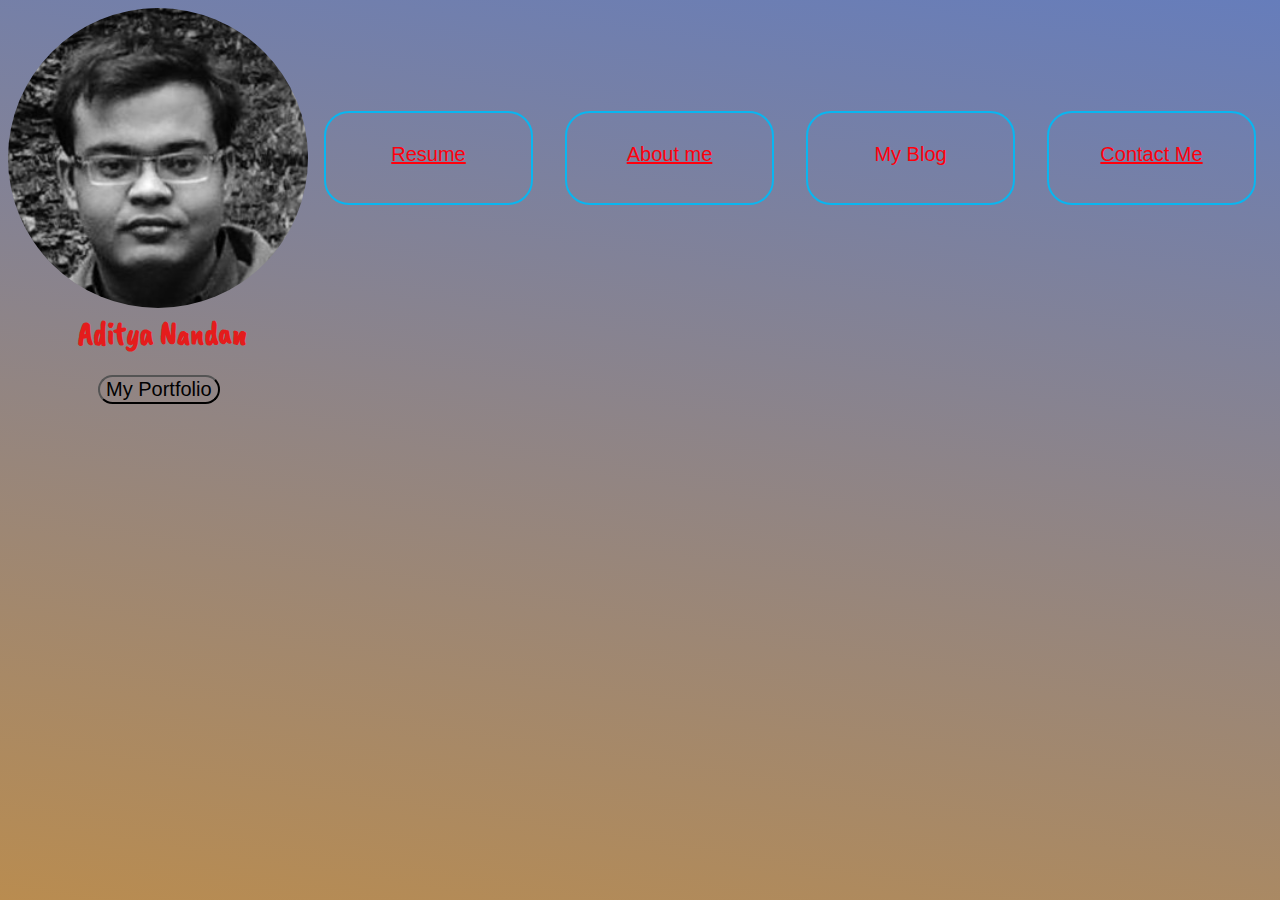
<file: index.html>
<!DOCTYPE html>
  <html lang="en">
  <head>
    <meta charset="UTF-8">
    <meta name="viewport" content="width=device-width, initial-scale=1.0">
    <meta http-equiv="X-UA-Compatible" content="ie=edge">
    <link rel="preconnect" href="https://fonts.googleapis.com">
    <link rel="preconnect" href="https://fonts.gstatic.com" crossorigin>
    <link href="https://fonts.googleapis.com/css2?family=Caveat+Brush&display=swap" rel="stylesheet">
    <link rel="stylesheet" href="style.css">
    <title>My Portfolio</title>
  </head>
    <body>
    <!-- This is a what comment line looks like in HTML -->
    <!-- The rest of your code goes between here... -->

    <header>
        <!-- REPLACE THIS LINE WITH THE PROVIDED LOGO IMG TAG  -->
        <img src="myProfilePic.jpg" id="profile-pic" alt="Head shot of Me">
        <!-- REPLACE THIS LINE WITH A NAV ELEMENT -->
        <nav>
        <a href = "resume/resume.html" class = "has-border">Resume</a>
        <a href = "about/about.html" class = "has-border">About me</a>
        <a class="has-border">My Blog</a>
        <a href = "contact/contact.html" class="has-border">Contact Me</a>
        </nav>
        </header>
        <main>
          <!-- REPLACE THIS LINE WITH YOUR HEAD SHOT IMG TAG -->
          <div class = "header-flex">
          <h1>Aditya Nandan</h1>
          <!-- <h2>Student of Web Development</h2> -->
          </div>
          <button id="portfolio" class ="header-flex">My Portfolio</button>
        </main>
          <!-- REPLACE THIS LINE WITH THE PORTFOLIO BUTTON -->
        <footer>
          <!-- <img src="https://cdn.evbuc.com/eventlogos/188084824/acastandardcirclefullname.png" class="logo" alt="austin coding academy logo">
          <a class="small-text" href="https://austincodingacademy.com/">© Austin Coding Academy</a> -->
        </footer>
    <!-- ...and here. -->
    </body>
  </html>
</file>
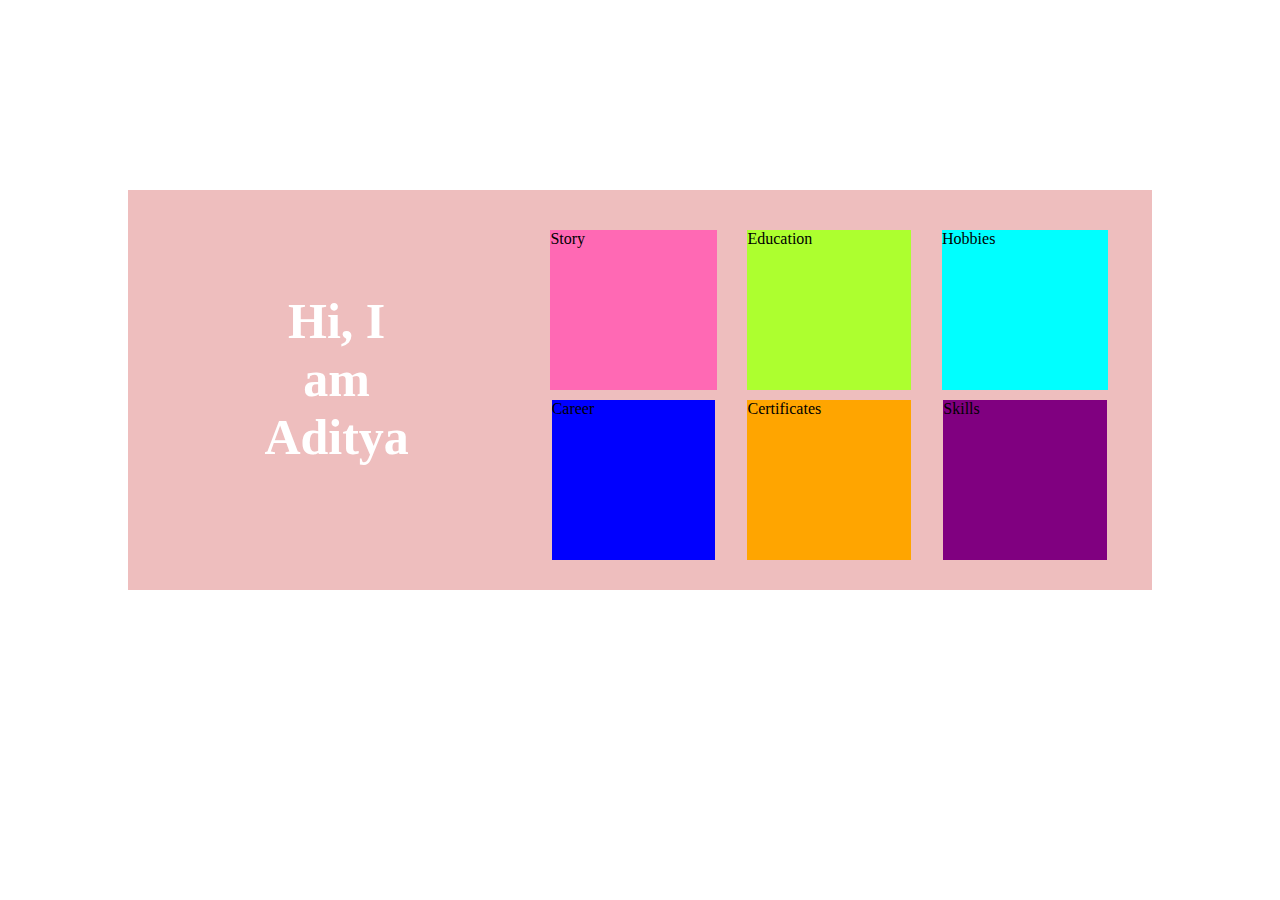
<file: about.html>
<!DOCTYPE html>
<html lang="en">
<head>
    <meta charset="UTF-8">
    <meta http-equiv="X-UA-Compatible" content="IE=edge">
    <meta name="viewport" content="width=device-width, initial-scale=1.0">
    <link rel="stylesheet" href="about.css">
    <script src = "scripts.js"></script>
    <title>Document</title>
</head>
<body>
<div class="container">
    
    <div class="first-box">

        <h1>Hi, I am Aditya</h1>

    </div>

    <!-- <div class = "second-box"> -->

        <div class = "small-box-1" id = "box" onclick="message()">Story</div>
        <div class = "small-box-2">Education</div>
        <div class = "small-box-3">Hobbies</div>
        <div class = "small-box-4">Career</div>
        <div class = "small-box-5">Certificates</div>
        <div class = "small-box-6">Skills</div>

    <!-- </div> -->
    
</div>   
</body>
</html>
</file>
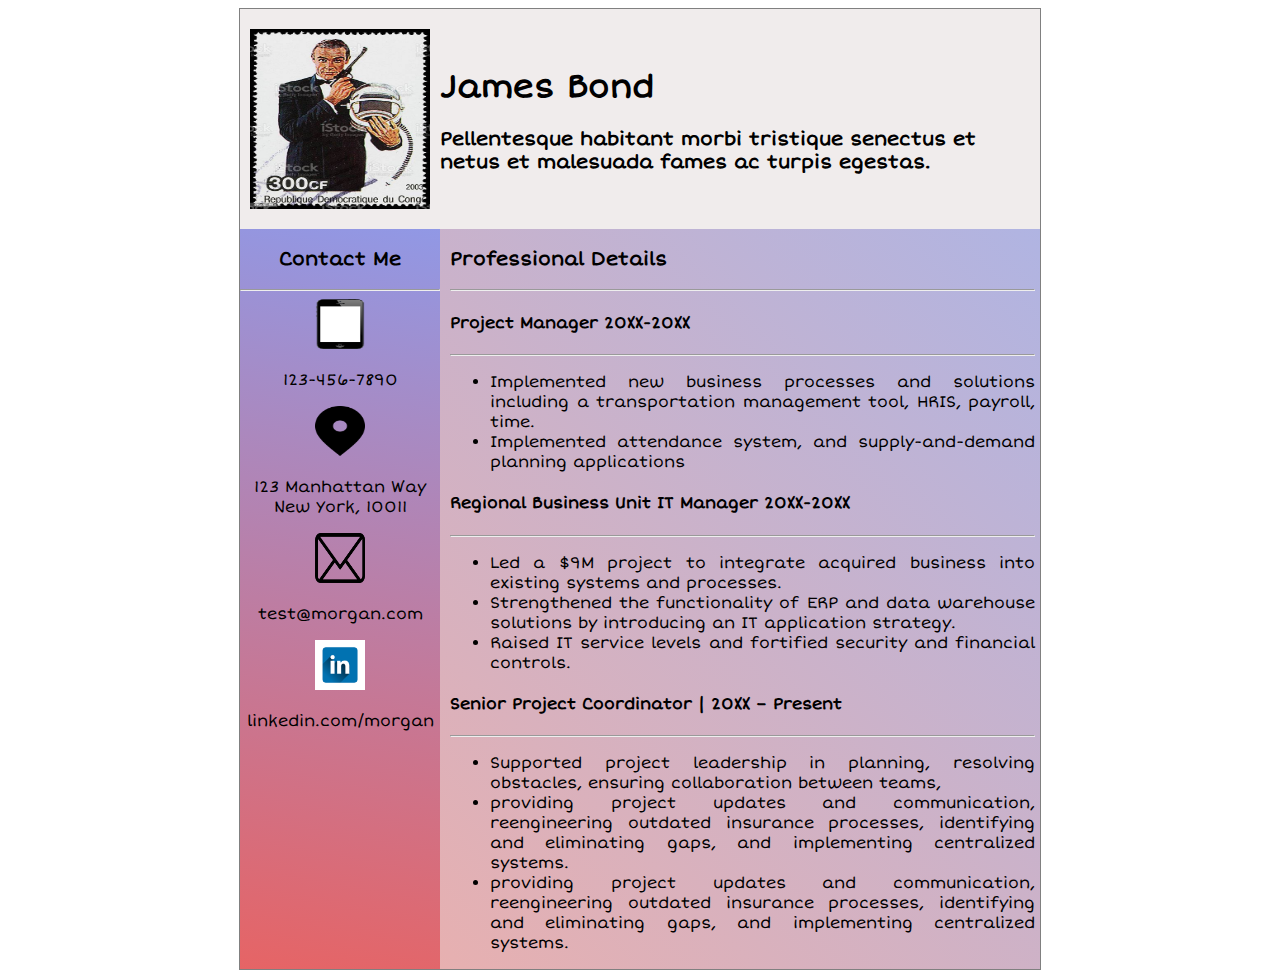
<file: resume.html>
<!DOCTYPE html>
<html lang="en">
<head>
    <meta charset="UTF-8">
    <meta http-equiv="X-UA-Compatible" content="IE=edge">
    <meta name="viewport" content="width=device-width, initial-scale=1.0">
    <link rel="preconnect" href="https://fonts.googleapis.com">
    <link rel="preconnect" href="https://fonts.gstatic.com" crossorigin>
    <link href="https://fonts.googleapis.com/css2?family=Short+Stack&display=swap" rel="stylesheet">
    <link rel = "stylesheet" href = "resume-style.css">
    <title>Document</title>
</head>
<body>
    
    <div class = "container">

        <header class = "top-right">
            <h1>James Bond</h1>
            <h3>Pellentesque habitant morbi tristique senectus et netus et malesuada fames ac turpis egestas.</h3>
        </header>

        <img src = "james.jpeg" alt = "profile image" class = "top-left top-img" >


        <section class = "bottom-left">

            <h3 id = "second-para">Contact Me</h3>
            <hr>
            <!-- <p id = "second-para">Contact Info</p> -->
            <img src = "phone.webp" alt = "phone image" width = "50px" height="50px" class = "sec-img">
            <p class = "contact-para">123-456-7890</p>
            <img src = "address.webp" alt = "phone image" width = "50px" height="50px" class = "sec-img">
            <p class = "contact-para">123 Manhattan Way New York, 10011</p>
            <img src = "email.png" alt = "phone image" width = "50px" height="50px" class = "sec-img">
            <p class = "contact-para">test@morgan.com</p>
            <img src = "linkedin.webp" alt = "phone image" width = "50px" height="50px" class = "sec-img">
            <p class = "contact-para">linkedin.com/morgan</p>

        </section>

        <section class = "bottom-right">
            <h3>Professional Details</h3>
            <hr>
            <h4>Project Manager 20XX-20XX</h4>
            <hr>
            <ul>
                <li>Implemented new business processes and solutions including a transportation management tool, HRIS, payroll, time.</li>
                <li>Implemented attendance system, and supply-and-demand planning applications</li>
            </ul> 
            
            <h4>Regional Business Unit IT Manager 20XX-20XX</h4>
            <hr>
            <ul>
                <li>Led a $9M project to integrate acquired business into existing systems and processes. </li>
                <li>Strengthened the functionality of ERP and data warehouse solutions by introducing an IT application strategy. </li>
                <li>Raised IT service levels and fortified security and financial controls.</li>
            </ul>
                
            <h4>Senior Project Coordinator | 20XX – Present </h4>
            <hr>
            <ul>
               <li>Supported project leadership in planning, resolving obstacles, ensuring collaboration between teams,</li>
               <li>providing project updates and communication, reengineering outdated insurance processes, identifying and eliminating gaps, and implementing centralized systems.</li>
               <li>providing project updates and communication, reengineering outdated insurance processes, identifying and eliminating gaps, and implementing centralized systems.</li>
            </ul>

        </section>

    </div>
    








</body>
</html>
</file>
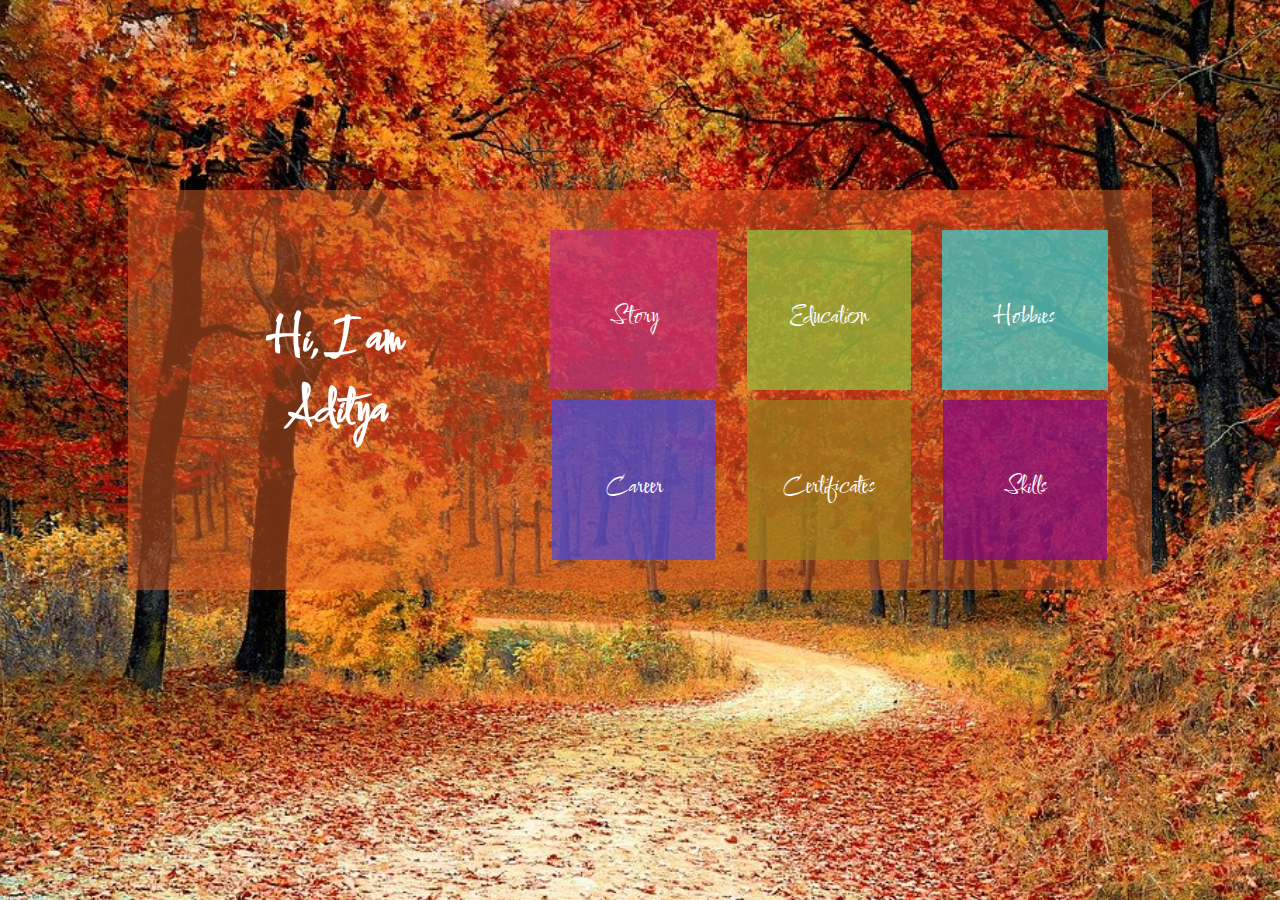
<file: about/about.html>
<!DOCTYPE html>
<html lang="en">
<head>
    <meta charset="UTF-8">
    <meta http-equiv="X-UA-Compatible" content="IE=edge">
    <meta name="viewport" content="width=device-width, initial-scale=1.0">
    <link rel="preconnect" href="https://fonts.googleapis.com">
    <link rel="preconnect" href="https://fonts.gstatic.com" crossorigin>
    <link href="https://fonts.googleapis.com/css2?family=Comforter&display=swap" rel="stylesheet">
    <link rel="stylesheet" href="about.css">
    <script src = "scripts.js"></script>
    <title>Document</title>
</head>
<body>
<div class="container">
    
    <div class="first-box">

        <h1>Hi, I am Aditya</h1>

    </div>

    <!-- <div class = "second-box"> -->

        <div class = "small-box-1" id = "box" onclick="message()">Story</div>
        <div class = "small-box-2">Education</div>
        <div class = "small-box-3">Hobbies</div>
        <div class = "small-box-4">Career</div>
        <div class = "small-box-5">Certificates</div>
        <div class = "small-box-6">Skills</div>

    <!-- </div> -->
    
</div>   
</body>
</html>
</file>
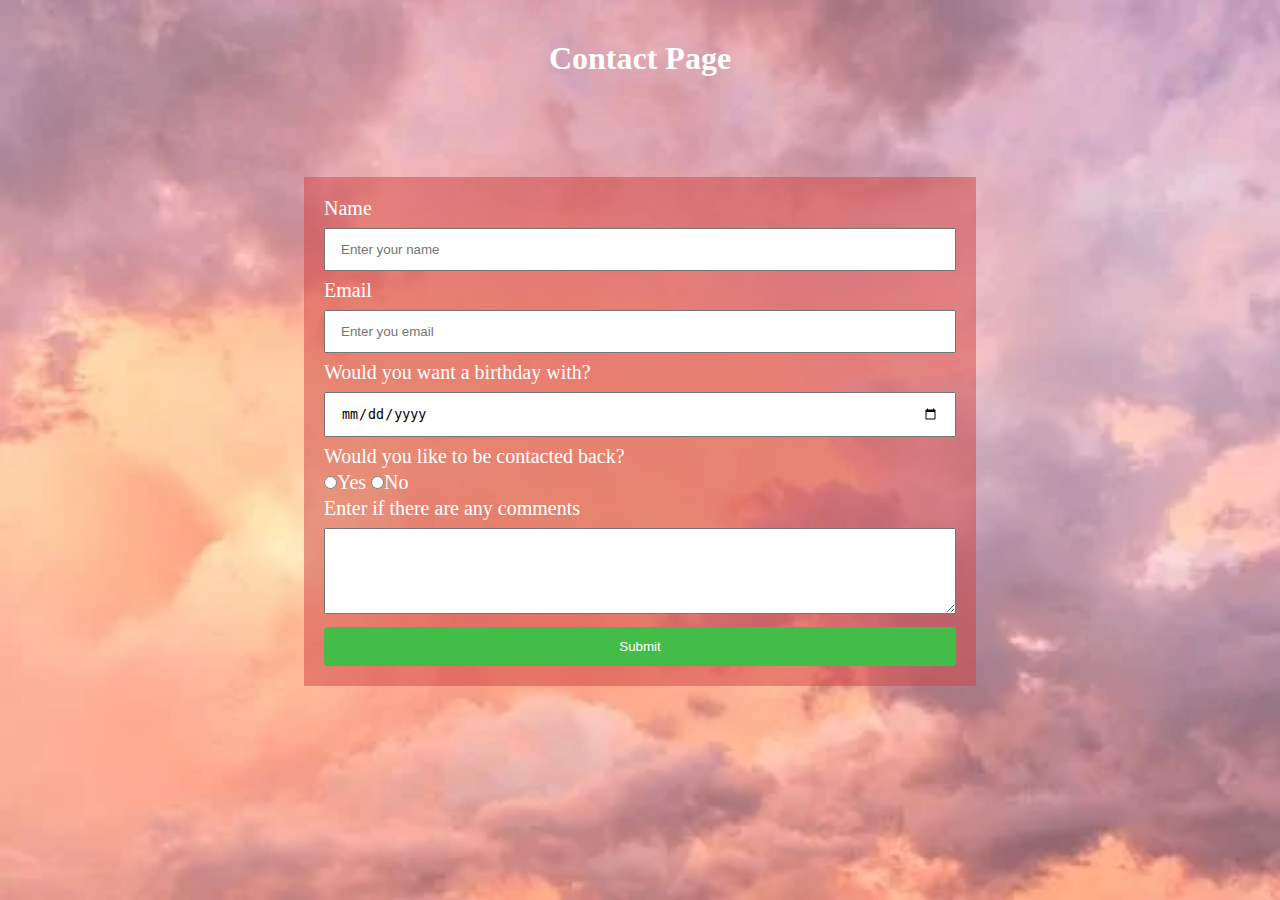
<file: contact/contact.html>
<!DOCTYPE html>
<html lang="en">
<head>
    <meta charset="UTF-8">
    <meta http-equiv="X-UA-Compatible" content="IE=edge">
    <meta name="viewport" content="width=device-width, initial-scale=1.0">
    <link rel="stylesheet" href="style.css">
    <title>Document</title>
    <!-- <script src="scripts.js"></script> -->
</head>
<body>
    <h1>Contact Page</h1>
    <div class = "container">

        
        <form action="results.html" method="GET" enctype="multipart/form-data">

            <label for = "name"> Name
                <input type = "text" id = "name" placeholder = "Enter your name"  name = "name" required>
            </label> <br>

            <label for = "email"> Email
                <input type = "email" id = "email" placeholder="Enter you email" name = "email" required>
            </label><br>

            <label for = "date"> Would you want a birthday with?
                <input type = "date" id = "date" placeholder="">
            </label><br>

            <label for="contact"> Would you like to be contacted back? <br>
                <input type ="radio" id = "contact" name = "contact" value = "Yes">Yes
                <input type = "radio" id = "contact" name = "contact" value = "No">No
            </label><br>

            <label for = "comment"> Enter if there are any comments <br>
                <textarea id = "comment" rows="4" cols="50"> </textarea>
            </label><br>

            <label for = "button">
               <button type = "submit" id = "button">Submit</button> 
            </label>


        </form>








    </div>


</body>
</html>
</file>
<file: style.css>
body {
    font-family: 'Caveat Brush', cursive;
    /* background-image: url("myProfilePic.jpg"); */
    /* background-repeat: no-repeat; */
    /* background-size: cover; */
    /* background-attachment: fixed; */
    /* background-position: center; */
    background: linear-gradient(9deg, #b98c50, #667dbb) fixed;
}
  /* What kind of selector is this? */
  .logo {
    width: 150px;
    height: 100px;
    margin: 3% 10%;
  }

  header {
    display: flex;
    /* grid-template-columns: 40% 60%; */
    width: 100%;
  }

  main {
    height: auto;
    width: 100%;
    /* display: grid; */
    /* grid-template-columns: 30% 40% 30%; */
  }

  .header-flex {
    display: flex;
    flex-direction: column;
    margin-left: 90px;
    
  }

  h1 {
    color:rgb(228, 28, 28);
    /* justify-content: center; */
    /* grid-column: 2/3; */
    margin-left: -20px;
    margin-top: 5px;
    /* border-bottom: 2px solid #1940A9;; */
  }



  h2 {
    /* grid-column: 2/3; */
    /* margin: 3% auto; */
    margin-left: 60px;
    /* margin-top: auto; */
    font-style: italic;
  }

 

  /* This is an element within and element selector */ 
  nav > a {
    margin: auto;
    height: 10%;
    width: 15%;
    color: rgb(255, 0, 13);
    font-family: Arial, Helvetica, sans-serif; 
    font-size: 20px;
    border-radius: 25px;
    background: transparent;
    text-align: center;
  }

  .has-border {
    border-radius: 25px;
    border: 2px solid #09b6f0;
    background: none;
    padding: 30px;
  }

  nav {
    display: flex;
    justify-content: flex-end;
    width: 100%;
    /* padding-right: 2%; */
  }
  /* This is an ID selector */
  #profile-pic {
    width: 30%;
    height: 300px;
    border-radius: 50%;
    /* margin: 15% auto;   */
    /* grid-column: 2/3;  */
    background-attachment: fixed;

  }



  .small-text {
    grid-column: 2/3;
    color: black;
    font-size: 10px;
    margin: 3% auto;
  }

  button {
    /* grid-column: 2/3; */
    margin: auto;
    width: auto;
    height: auto;
    font-size: 20px;
    border-radius: 25px;
    background: transparent;
    /* padding: 20px;
    padding-bottom: 5%; */
    text-align: center;
    color: black;
    /* letter-spacing: 16px; */
    /*font-style: italic;*/
  }
</file>
<file: about.css>
body {
    height: 500px;
    /* width: 500px; */
}

.container {
    width:80vw;
    margin:auto;
    height: 80%;
    margin-top: 15%;
    background-color: rgb(238, 190, 190);
    display: grid;
    /* grid-template-columns: 30v 30vh 30h 30vh 30vh ; */
   /* grid-template-columns: 300pt 30pt 30pt 30pt 30pt; */
   grid-template-columns: 16% 16% 16% 16% 16%;
   grid-template-rows: 40% 40%;
   grid-template-areas: 
        "one one two three four"
        "one one five six seven";
    justify-items: center;
}

.first-box {
    grid-area: one;
    width:20vw;
    height: 100%;
    /* background-color: red; */
    /* padding: 50%;
    box-sizing: border-box; */
}

h1 {
    text-align: center;
    margin-top: 40%;
    margin-left: 35%;
    font-size: 50px;
    color: white;
}

.small-box-1 {
    background-color: hotpink;
    grid-area: two;
    width:13vw;
    height: 100%;
    margin-top: 40px;
    margin-left: 15vw;
   

}

.small-box-2 {
    background-color: greenyellow;
    grid-area: three;
    width:100%;
    height: 100%;
    margin-top: 40px;
    margin-left: 20vw;
   
}

.small-box-3 {
    background-color: cyan;
    grid-area: four;
    width:13vw;
    height: 100%;
    margin-top: 40px;
    margin-left: 25vw;   
}

.small-box-4 {
    background-color: blue;
    grid-area: five;
    width:100%;
    height: 100%;
    margin-top: 50px;
    margin-left: 15vw;
}

.small-box-5 {
    background-color: orange;
    grid-area: six;
    width:100%;
    height: 100%;
    margin-top: 50px;
    margin-left: 20vw;
}

.small-box-6 {
    background-color: purple;
    grid-area: seven;
    width:100%;
    height: 100%;
    margin-top: 50px;
    margin-left: 25vw;  
    
}








@media (max-width:750px) {
    .container {
        width:60%;
        margin:auto;
        height: 130vh;
        margin-top: 15%;
        background-color: rgb(238, 190, 190);
        display: grid;
        /* grid-template-columns: 30v 30vh 30h 30vh 30vh ; */
       /* grid-template-columns: 300pt 30pt 30pt 30pt 30pt; */
       grid-template-columns: 0.05fr 1fr 0.05fr;
       grid-template-rows: 15vh 15vh 15vh 15vh 15vh 15vh 15vh 15vh;
       grid-template-areas: 
            "... one ..."
            "... one ..."
            "... two ..."
            "... three ..."
            "... four ..."
            "... five ..."
            "... six ..."
            "... seven ...";
    }
    .first-box {
        grid-area: one;
        width:20vw;
        height: 5vh;
    }
    
    h1 {
        text-align: center;
        font-size: 30px;
        color: white;
        margin: auto;
        margin-top: 50%;
    }
    /* .second-box {
        grid-area: two;
    } */
    
    .small-box-1 {
        background-color: hotpink;
        grid-area: two;
        width:20vw;
        height: 20vw;
        margin: auto;
        margin-top: -15%;
        /* margin-top: 40px; */
       
       
    
    }
    
    .small-box-2 {
        background-color: greenyellow;
        grid-area: three;
        width:20vw;
        height: 20vw;
        margin: auto;
        margin-top: -10%;
        /* margin-top: 40px; */
     
       
    }
    
    .small-box-3 {
        background-color: cyan;
        grid-area: four;
        width:20vw;
        height: 20vw;
        margin: auto;
        margin-top: -5%;
        /* margin-top: 40px; */
      
    }
    
    .small-box-4 {
        background-color: blue;
        grid-area: five;
        width:20vw;
        height: 20vw;
        margin: auto;
        margin-top: 0%;
        /* margin-top: 50px; */
       
    }
    
    .small-box-5 {
        background-color: orange;
        grid-area: six;
        width:20vw;
        height: 20vw;
        margin: auto;
        margin-top: 5%;
        /* margin-top: 50px; */
   
    }
    
    .small-box-6 {
        background-color: purple;
        grid-area: seven;
        width:20vw;
        height: 20vw;
        margin: auto;
        margin-top: 10%;
        /* margin-top: 50px; */
      
        
    }
    
    
}
</file>
<file: resume-style.css>
body {
    font-family: 'Short Stack', cursive;
}
.container {
    display: grid;
    grid-template-columns: 0.5fr 1.5fr;
    grid-template-rows: 0.3fr 1.5fr;
    width:800px;
    margin:auto;
    border: 1px grey solid;
    grid-template-areas: 
            "img header"
            "contact details";
    background: rgb(240, 236, 236);
}


.top-left {
    grid-area: img;
    /* background-color: rgb(240, 236, 236); */
    /* border: 5px red solid; */

}

header {
    background: rgb(240, 236, 236);
}

.top-right {
    grid-area: header;
    margin: auto;
    /* background-color: rgb(240, 236, 23k6); */
}

.bottom-left {
    grid-area: contact;
    /* margin-top: 30px; */
    text-align: center;
    background: linear-gradient(10deg,#e66465, #9198e5);
    
}

.bottom-right {
    grid-area: details;
    /* margin-top: 30px; */
    background: linear-gradient(0.25turn, #3f87a6, #ebf8e1, #f69d3c);
    background: linear-gradient(45deg,#e7b0b0, #b0b4e2);
    text-align: justify;
    padding-left: 10px;
    padding-right: 5px;
}

.top-img {
    /* margin: auto; */
    /* margin-top: 5px;
    margin-left: 10px; */
    padding-top: 20px;
    padding-left: 10px;
    padding-bottom: 20px;
    height:180px; 
    width:180px;
}

@media (max-width:700px) {
    .container {
        display: grid;
        grid-template-columns: 1fr;
        grid-template-rows: 0.2fr 0.3fr 0.4fr 0.6fr;
        /* width:800px; */
        width:auto;
        margin:auto;
        border: 1px grey solid;
        grid-template-areas: 
                "img" 
                "header"
                "contact" 
                "details";
        background: rgb(240, 236, 236);
    }

    .top-left {
        grid-area: img;
        /* background-color: rgb(240, 236, 236); */
        /* border: 5px red solid; */
    
    }
    
    header {
        background: rgb(240, 236, 236);
    }
    
    .top-right {
        grid-area: header;
        margin: auto;
        text-align: center;
        /* background-color: rgb(240, 236, 23k6); */
    }
    
    .bottom-left {
        grid-area: contact;
        /* margin-top: 30px; */
        text-align: center;
        /* display: flex;
        padding-top: 90px;
        margin-left: 10px; */
        background: linear-gradient(10deg,#e66465, #9198e5);
        
    }
    
    .bottom-right {
        grid-area: details;
       
        /* margin-top: 30px; */
        background: linear-gradient(0.25turn, #3f87a6, #ebf8e1, #f69d3c);
        background: linear-gradient(45deg,#e7b0b0, #b0b4e2);
        text-align: center;
        padding-left: 10px;
    }

    .top-img {
        margin: auto;
        /* margin-top: 5px;
        margin-left: 10px; */
        /* padding-top: 20px;
        padding-left: 10px;
        padding-bottom: 20px; */
        height:100px; 
        width:100px;
    }
    

 }
</file>
<file: about/about.css>
body {
    height: 500px;
    /* width: 500px; */
    background: url("fall.jpeg");
    background-repeat: no-repeat;
    background-attachment: fixed;
    background-size: cover;
    font-family: 'Comforter', cursive;

}

.container {
    width:80vw;
    margin:auto;
    height: 80%;
    margin-top: 15%;
    background-color: rgba(224, 95, 36, 0.5);
    display: grid;
    /* grid-template-columns: 30v 30vh 30h 30vh 30vh ; */
   /* grid-template-columns: 300pt 30pt 30pt 30pt 30pt; */
   grid-template-columns: 16% 16% 16% 16% 16%;
   grid-template-rows: 40% 40%;
   grid-template-areas: 
        "one one two three four"
        "one one five six seven";
    justify-items: center;
}

.first-box {
    grid-area: one;
    width:20vw;
    height: 100%;
    /* background-color: red; */
    /* padding: 50%;
    box-sizing: border-box; */
}

h1 {
    text-align: center;
    margin-top: 45%;
    margin-left: 35%;
    font-size: 50px;
    color: white;
}

.small-box-1 {
    background-color: rgb(196, 43, 119,0.7);
    grid-area: two;
    width:13vw;
    height: 100%;
    margin-top: 40px;
    margin-left: 15vw;
    font-size: 25px;
    text-align: center;
    padding-top: 70px;
    box-sizing: border-box;
    color: white;
   

}

.small-box-2 {
    background-color: rgb(142, 196, 61,0.7);
    grid-area: three;
    width: 100%;
    height: 100%;
    margin-top: 40px;
    margin-left: 20vw;
    font-size: 25px;
    text-align: center;
    padding-top: 70px;
    box-sizing: border-box;
    color: white;
   
}

.small-box-3 {
    background-color: rgb(55, 214, 214,0.7);
    grid-area: four;
    width:13vw;
    height: 100%;
    margin-top: 40px;
    margin-left: 25vw;  
    font-size: 25px;
    text-align: center;
    padding-top: 70px;
    box-sizing: border-box;
    color: white; 
}

.small-box-4 {
    background-color: rgb(72, 72, 223,0.7);
    grid-area: five;
    width:100%;
    height: 100%;
    margin-top: 50px;
    margin-left: 15vw;
    font-size: 25px;
    text-align: center;
    padding-top: 70px;
    box-sizing: border-box;
    color: white;
}

.small-box-5 {
    background-color: rgb(153, 130, 28,0.7);
    grid-area: six;
    width:100%;
    height: 100%;
    margin-top: 50px;
    margin-left: 20vw;
    font-size: 25px;
    text-align: center;
    padding-top: 70px;
    box-sizing: border-box;
    color: white;
}

.small-box-6 {
    background-color: rgb(131, 5, 131,0.7);
    grid-area: seven;
    width:100%;
    height: 100%;
    margin-top: 50px;
    margin-left: 25vw; 
    font-size: 25px;
    text-align: center;
    padding-top: 70px;
    box-sizing: border-box;
    color: white; 
    
}


@media (max-width:750px) {
    
    body {
        height: auto;
        width: auto;
    
    }
    
    .container {
        width:60%;
        margin:auto;
        height: auto;
        margin-top: 15%;
        background-color: rgba(224, 95, 36, 0.522);
        display: grid;
        /* margin-bottom: -100px; */
        /* grid-template-columns: 30v 30vh 30h 30vh 30vh ; */
       /* grid-template-columns: 300pt 30pt 30pt 30pt 30pt; */
       grid-template-columns: 0.05fr 1fr 0.05fr;
       grid-template-rows: 15vh 15vh 15vh 15vh 15vh 15vh 15vh 15vh;
       grid-template-areas: 
            "... one ..."
            "... one ..."
            "... two ..."
            "... three ..."
            "... four ..."
            "... five ..."
            "... six ..."
            "... seven ...";
    }
    .first-box {
        grid-area: one;
        width:20vw;
        height: 5vh;
    }
    
    h1 {
        text-align: center;
        font-size: 30px;
        color: white;
        margin: auto;
        margin-top: 20%;
    }
    /* .second-box {
        grid-area: two;
    } */
    
    .small-box-1 {
        background-color: rgb(196, 43, 119,0.7);
        grid-area: two;
        width:20vw;
        height: 15vh;
        margin: auto;
        margin-top: -30%;
        /* margin-top: 40px; */
        font-size: 25px;
        text-align: center;
        padding-top: 40px;
        box-sizing: border-box;
        color: white;
       
    }
    
    .small-box-2 {
        background-color: rgb(142, 196, 61,0.7);
        grid-area: three;
        width:20vw;
        height: 15vh;
        margin: auto;
        margin-top: -25%;
        /* margin-top: 40px; */
        font-size: 25px;
        text-align: center;
        padding-top: 50px;
        box-sizing: border-box;
        color: white;
     
       
    }
    
    .small-box-3 {
        background-color: rgb(55, 214, 214,0.7);
        grid-area: four;
        width:20vw;
        height: 15vh;
        margin: auto;
        margin-top: -20%;
        /* margin-top: 40px; */
        font-size: 25px;
        text-align: center;
        padding-top: 50px;
        box-sizing: border-box;
        color: white;
      
    }
    
    .small-box-4 {
        background-color: rgb(72, 72, 223,0.7);
        grid-area: five;
        width:20vw;
        height: 15vh;
        margin: auto;
        margin-top: -15%;
        /* margin-top: 50px; */
        font-size: 25px;
        text-align: center;
        padding-top: 50px;
        box-sizing: border-box;
        color: white;
       
    }
    
    .small-box-5 {
        background-color: rgb(153, 130, 28,0.7);
        grid-area: six;
        width:20vw;
        height: 15vh;
        margin: auto;
        margin-top: -10%;
        /* margin-top: 50px; */
        font-size: 25px;
        text-align: center;
        padding-top: 50px;
        box-sizing: border-box;
        color: white;
   
    }
    
    .small-box-6 {
        background-color: rgb(131, 5, 131,0.7);
        grid-area: seven;
        width:20vw;
        height: 15vh;
        margin: auto;
        margin-top: -5%;
        /* margin-top: 50px; */
        font-size: 25px;
        text-align: center;
        padding-top: 50px;
        box-sizing: border-box;
        color: white;
      
        
    }
    
    
}
</file>
<file: contact/style.css>
body {
    background: url("evening.webp");
    background-repeat: no-repeat;
    background-attachment: fixed;
    background-size: cover;
}

h1 {
    text-align: center;
    color:white;
    margin-top: 40px;
}

.container {
    width:50%;
    margin: 100px auto;
    background-color: rgba(207, 65, 65, 0.5);
    /* height: 550px; */
    color: white;
    font-size: 20px;
    padding: 20px;
}

/* input {
    width: 100%;
} */

input[type=text] {
    width: 100%;
    padding: 12px 15px;
    margin: 8px 0;
    box-sizing: border-box;
}

input[type=email] {
    width: 100%;
    padding: 12px 15px;
    margin: 8px 0;
    box-sizing: border-box;
}

input[type=date] {
    width: 100%;
    padding: 12px 15px;
    margin: 8px 0;
    box-sizing: border-box;
}

textarea {
    width: 100%;
    padding: 12px 15px;
    margin: 8px 0;
    box-sizing: border-box;
}
button {
    background-color: #44bd48;
    color: white;
    padding: 12px 20px;
    border: none;
    border-radius: 4px;
    cursor: pointer;
    width: 100%;
   
  }


/* input {
    width: 100%;
    padding: 12px 15px;
    margin: 8px 0;
    box-sizing: border-box;
}  */

input[type=radio] {
    padding: 12px 15px;
    margin: 8px 0;
    box-sizing: border-box;
}
</file>
